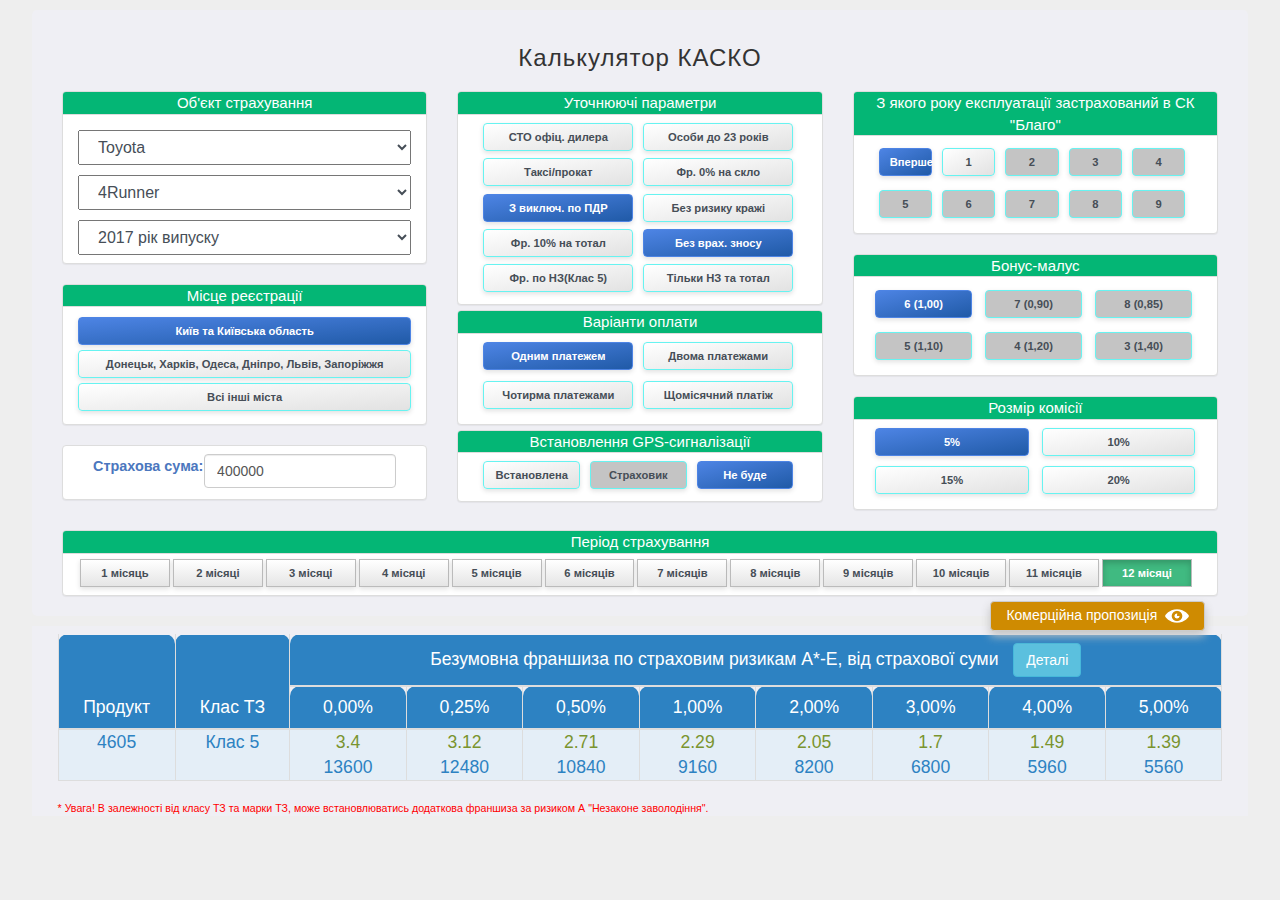
<file: index.html>
﻿<!DOCTYPE html>
<html lang="en">
<head>
  <meta charset="UTF-8">
  <title>КАСКО</title>

  <meta name="viewport" content="width=device-width, initial-scale=1">
 
  <link rel="shortcut icon" type="image/x-icon" href="http://kunkalabs.com/im/favicon.ico" />
  <link rel="stylesheet" href="css/bootstrap.min.css">

  <!-- <link rel="stylesheet" href="css/easydropdown.css"> -->

  <link rel="stylesheet" href="css/style.css?version=1.1">
  <link rel="stylesheet" href="css/main.css?version=1.1">
  <!--<link href='http://fonts.googleapis.com/css?family=Roboto' rel='stylesheet' type='text/css'>-->
  <!-- <script src="https://google-code-prettify.googlecode.com/svn/loader/run_prettify.js"></script> -->
</head>
<body>
  <div class="container">
    <h3>Калькулятор КАСКО</h3>
  
    <div class="row">
      <div class="col-md-4 col-sm-6">
        <form name="Form1">
          <div class="panel panel-default">
            <div class="panel-heading">Об'єкт страхування</div>
            <div class="panel-body">

              <select id="mark" class="dropdown col-sm-12" onchange="add_model()">
                <option class="label" hidden>Оберіть марку авто</option>
              </select>

              <select id="model" class="dropdown col-sm-12">
                <option class="label" hidden>Оберіть модель авто</option>
              </select>

              <select id="year" class="dropdown col-sm-12">
                <option value="2017" checked>2017 рік випуску</option>
                <option value="2016">2016 рік випуску</option>
                <option value="2015">2015 рік випуску</option>
                <option value="2014">2014 рік випуску</option>
                <option value="2013">2013 рік випуску</option>
                <option value="2012">2012 рік випуску</option>
                <option value="2011">2011 рік випуску</option>
                <option value="2010">2010 рік випуску</option>
                <option value="2009">2009 рік випуску</option>
                <option value="2008">2008 рік випуску</option>
              </select>
            </div>
          </div>
        </form>
        <form name="Form4">
          <div class="panel panel-default ">
            <div class="panel-heading">Місце реєстрації</div>
            <div class="panel-body">
              <div class="buttons">
                <div class="gorod">
                  <input class="region" type="radio" name="option" id="region1" value="1" checked />
                  <label for="region1">Київ та Київська область</label>
                </div>
              </div>
              <div class="buttons">
                <div class="gorod">
                  <input class="region" type="radio" name="option" id="region2" value="2" />
                  <label for="region2">Донецьк, Харків, Одеса, Дніпро, Львів, Запоріжжя</label>
                </div>
              </div>
              <div class="buttons">
                <div class="gorod">
                  <input class="region" type="radio" name="option" id="region3" value="3" />
                  <label for="region3">Всі інші міста</label>
                </div>
              </div>
            </div>
          </div>
        </form>
        <div class="panel panel-default">
          <!-- <div class="panel-heading">Страхова сума</div> -->
          <div class="panel-body">
            <div class="col-sm-4">
              <label style="font-size: 0.9em; margin-top: 6%; white-space: nowrap; color: #4B77BE;">Страхова сума:</label>
            </div>
            <div class="col-sm-8">
              <input id="sum" type="text" class="form-control" placeholder="Введить страхову суму, грн." value="400000">
            </div>
          </div>
        </div>
      </div>
      <div class="col-md-4 col-sm-6">
        <div class="small-marg">
          <div class="panel panel-default ">
            <div class="panel-heading">Уточнюючі параметри</div>
            <div class="panel-body">
              <form name="Form6">
                <div class="buttons">
                  <div class="additional">
                    <input class="checkbox" type="checkbox" name="option" id="additional1" value="1" />
                    <label for="additional1">СТО офіц. дилера</label>
                  </div>
                </div>
                <div class="buttons">
                  <div class="additional">
                    <input class="checkbox" type="checkbox" name="option" id="additional2" value="2" />
                    <label for="additional2">Особи до 23 років</label>
                  </div>
                </div>
                <div class="buttons">
                  <div class="additional">
                    <input class="checkbox" type="checkbox" name="option" id="additional3" onclick="multiplication();" value="3" />
                    <label for="additional3">Таксі/прокат</label>
                  </div>
                </div>
                <div class="buttons">
                  <div class="additional">
                    <input class="checkbox" type="checkbox" name="option" id="additional4" value="4" />
                    <label for="additional4">Фр. 0% на скло</label>
                  </div>
                </div>
                <div class="buttons">
                  <div class="additional">
                    <input class="checkbox" type="checkbox" name="option" id="additional5" value="5" checked />
                    <label for="additional5">З виключ. по ПДР</label>
                  </div>
                </div>
                <div class="buttons">
                  <div class="additional">
                    <input class="checkbox" type="checkbox" name="option" id="additional6" value="6" />
                    <label for="additional6">Без ризику кражі</label>
                  </div>
                </div>
                <div class="buttons">
                  <div class="additional">
                    <input class="checkbox" type="checkbox" name="option" id="additional7" value="7" />
                    <label for="additional7">Фр. 10% на тотал</label>
                  </div>
                </div>
                <div class="buttons">
                  <div class="additional">
                    <input class="checkbox" type="checkbox" name="option" id="additional8" value="8" />
                    <label for="additional8">Без врах. зносу</label>
                  </div>
                </div>
                <div class="photo" data-title="Франшиза по НЗ як по іншим ризиками (Клас 5)">
                  <div class="buttons">
                    <div class="additional">
                      <input class="checkbox" type="checkbox" name="option" id="additional9" value="9" />
                      <label for="additional9">Фр. по НЗ(Клас 5)</label>
                    </div>
                  </div>
                </div>
                <div class="photos" data-title="страхування тільки на випадок угону та тотала">
                  <div class="buttons">
                    <div class="additional">
                      <input class="checkbox" type="checkbox" name="option" id="additional10" value="10" />
                      <label for="additional10">Тільки НЗ та тотал</label>
                    </div>
                  </div>
                </div>

              </form>
            </div>
          </div>
        </div>
        <form name="Form3">
          <div class="small-marg">
            <div class="panel panel-default ">
              <div class="panel-heading">Варіанти оплати</div>
              <div class="panel-body">
                <div class="buttons">
                  <div class="variant">
                    <input class="strok_oplat" type="radio" name="option" id="oplata1" value="1" checked />
                    <label for="oplata1">Одним платежем</label>
                  </div>
                </div>
                <div class="buttons">
                  <div class="variant">
                    <input class="strok_oplat" type="radio" name="option" id="oplata2" value="2" />
                    <label for="oplata2">Двома платежами</label>
                  </div>
                </div>
                <div class="buttons">
                  <div class="variant">
                    <input class="strok_oplat" type="radio" name="option" id="oplata3" value="3" />
                    <label for="oplata3">Чотирма платежами</label>
                  </div>
                </div>
                <div class="buttons">
                  <div class="variant">
                    <input class="strok_oplat" type="radio" name="option" id="oplata4" value="4" />
                    <label for="oplata4">Щомісячний платіж</label>
                  </div>
                </div>
              </div>
            </div>
          </div>
        </form>
        <form name="Form5">
          <div class="panel panel-default ">
            <div class="panel-heading">Встановлення GPS-сигналізації</div>
            <div class="panel-body">
              <div class="buttons">
                <div class="gps">
                  <input class="install_gps" type="radio" name="option" id="gps1" value="1" checked />
                  <label for="gps1">Встановлена</label>
                </div>
              </div>
              <div class="buttons">
                <div class="gps">
                  <input class="install_gps" type="radio" name="option" id="gps2" value="2" />
                  <label for="gps2">Страховик</label>
                </div>
              </div>
              <div class="buttons">
                <div class="gps">
                  <input class="install_gps" type="radio" name="option" id="gps3" value="3" />
                  <label for="gps3">Не буде</label>
                </div>
              </div>
            </div>
          </div>
        </form>
      </div>
      <div class="col-md-4 col-sm-12">
        <form name="Form2">
          <div class="panel panel-default ">
            <div class="panel-heading">З якого року експлуатації застрахований в СК "Благо"</div>
            <div class="panel-body">
              <div class="buttons">
                <div class="period">
                  <input class="period_obsl" type="radio" name="option" id="period1" value="0" checked />
                  <label for="period1">Вперше</label>
                </div>
              </div>
              <div class="buttons">
                <div class="period">
                  <input class="period_obsl" type="radio" name="option" id="period2" value="1" />
                  <label for="period2">1</label>
                </div>
              </div>
              <div class="buttons">
                <div class="period">
                  <input class="period_obsl" type="radio" name="option" id="period3" value="2" />
                  <label for="period3">2</label>
                </div>
              </div>
              <div class="buttons">
                <div class="period">
                  <input class="period_obsl" type="radio" name="option" id="period4" value="3" />
                  <label for="period4">3</label>
                </div>
              </div>
              <div class="buttons">
                <div class="period">
                  <input class="period_obsl" type="radio" name="option" id="period5" value="4" />
                  <label for="period5">4</label>
                </div>
              </div>
              <div class="buttons">
                <div class="period">
                  <input class="period_obsl" type="radio" name="option" id="period6" value="5" />
                  <label for="period6">5</label>
                </div>
              </div>
              <div class="buttons">
                <div class="period">
                  <input class="period_obsl" type="radio" name="option" id="period7" value="6" />
                  <label for="period7">6</label>
                </div>
              </div>
              <div class="buttons">
                <div class="period">
                  <input class="period_obsl" type="radio" name="option" id="period8" value="7" />
                  <label for="period8">7</label>
                </div>
              </div>
              <div class="buttons">
                <div class="period">
                  <input class="period_obsl" type="radio" name="option" id="period9" value="8" />
                  <label for="period9">8</label>
                </div>
              </div>
              <div class="buttons">
                <div class="period">
                  <input class="period_obsl" type="radio" name="option" id="period10" value="9" />
                  <label for="period10">9</label>
                </div>
              </div>
            </div>
          </div>
        </form>
      </div>
      <div class="col-md-4 col-sm-6">
        <div class="panel panel-default">
          <div class="panel-heading">Бонус-малус</div>
          <div class="panel-body">
            <form name="Form7">
              <div class="buttons">
                <div class="bonus">
                  <input class="bonus_malus" type="radio" name="option" id="bonus3" value="6" checked />
                  <label for="bonus3">6 (1,00)</label>
                </div>
              </div>

              <div class="buttons">
                <div class="bonus">
                  <input class="bonus_malus" type="radio" name="option" id="bonus2" value="7" />
                  <label for="bonus2">7 (0,90)</label>
                </div>
              </div>
              <div class="buttons">
                <div class="bonus">
                  <input class="bonus_malus" type="radio" name="option" id="bonus1" value="8" />
                  <label for="bonus1">8 (0,85)</label>
                </div>
              </div>

              <div class="buttons">
                <div class="bonus">
                  <input class="bonus_malus" type="radio" name="option" id="bonus4" value="5" />
                  <label for="bonus4">5 (1,10)</label>
                </div>
              </div>
              <div class="buttons">
                <div class="bonus">
                  <input class="bonus_malus" type="radio" name="option" id="bonus5" value="4" />
                  <label for="bonus5">4 (1,20)</label>
                </div>
              </div>
              <div class="buttons">
                <div class="bonus">
                  <input class="bonus_malus" type="radio" name="option" id="bonus6" value="3" />
                  <label for="bonus6">3 (1,40)</label>
                </div>
              </div>
            </form>
          </div>
        </div>
      </div>
      <div class="col-md-4 col-sm-6">
        <div class="panel panel-default">
          <div class="panel-heading">Розмір комісії</div>
          <div class="panel-body">
            <form name="Form8">
              <div class="buttons">
                <div class="comis">
                  <input class="comis_nagoroda" type="radio" name="option" id="comis1" value="1" checked />
                  <label for="comis1">5%</label>
                </div>
              </div>
              <div class="buttons">
                <div class="comis">
                  <input class="comis_nagoroda" type="radio" name="option" id="comis2" value="2" />
                  <label for="comis2">10%</label>
                </div>
              </div>
              <div class="buttons">
                <div class="comis">
                  <input class="comis_nagoroda" type="radio" name="option" id="comis3" value="3" />
                  <label for="comis3">15%</label>
                </div>
              </div>
              <div class="buttons">
                <div class="comis">
                  <input class="comis_nagoroda" type="radio" name="option" id="comis4" value="4" />
                  <label for="comis4">20%</label>
                </div>
              </div>
            </form>
          </div>
        </div>
      </div>
      <div class="row">
        <div class="col-sm-12">
          <form name="Form0">
            <div class="panel panel-default">
              <div class="panel-heading">Період страхування</div>
              <div class="panel-body">
                <div class="radios-as-buttons">
                  <div>
                    <input class="period_strah" type="radio" name="option" id="radio1" value="1" />
                    <label for="radio1">1 місяць</label>
                  </div>
                  <div>
                    <input class="period_strah" type="radio" name="option" id="radio2" value="2" />
                    <label for="radio2">2 місяці</label>
                  </div>
                  <div>
                    <input class="period_strah" type="radio" name="option" id="radio3" value="3" />
                    <label for="radio3">3 місяці</label>
                  </div>
                  <div>
                    <input class="period_strah" type="radio" name="option" id="radio4" value="4" />
                    <label for="radio4">4 місяці</label>
                  </div>
                  <div>
                    <input class="period_strah" type="radio" name="option" id="radio5" value="5" />
                    <label for="radio5">5 місяців</label>
                  </div>
                  <div>
                    <input class="period_strah" type="radio" name="option" id="radio6" value="6" />
                    <label for="radio6">6 місяців</label>
                  </div>
                  <div>
                    <input class="period_strah" type="radio" name="option" id="radio7" value="7" />
                    <label for="radio7">7 місяців</label>
                  </div>
                  <div>
                    <input class="period_strah" type="radio" name="option" id="radio8" value="8" />
                    <label for="radio8">8 місяців</label>
                  </div>
                  <div>
                    <input class="period_strah" type="radio" name="option" id="radio9" value="9" />
                    <label for="radio9">9 місяців</label>
                  </div>
                  <div>
                    <input class="period_strah" type="radio" name="option" id="radio10" value="10" />
                    <label for="radio10">10 місяців</label>
                  </div>
                  <div>
                    <input class="period_strah" type="radio" name="option" id="radio11" value="11" />
                    <label for="radio11">11 місяців</label>
                  </div>
                  <div>
                    <input class="period_strah" type="radio" name="option" id="radio12" value="12" checked />
                    <label for="radio12">12 місяці</label>
                  </div>
                </div>
              </div>
            </div>
          </form>
        </div>
      </div>
    </div>
  </div>
 

  <a href="offer_casco.html" target="_blank" class="button_print"> <button type="button" class="btn btn-default hidden-print" aria-hidden="true">Комерційна пропозиція&nbsp;&nbsp;<img src="img/printer.png" alt=""></button></a>

  <div class="table_conatiner" id="table_conatiner">
    <table class="table table-bordered">
      <thead>
        <tr>
          <th rowspan="2" colspan="1"> Продукт</th>
          <th rowspan="2">Клас ТЗ</th>
          <th colspan="8" class="tabl_head">
            Безумовна франшиза по страховим ризикам А*-Е, від страхової суми&nbsp;&nbsp;
            <a href="#myModal" class="btn btn-info" style="display: inline-block; " data-toggle="modal">Деталі</a>
          </th>
        </tr>
        <tr>
          <th>0,00%</th>
          <th>0,25%</th>
          <th class="someclass">0,50%</th>
          <th class="someclass">1,00%</th>
          <th class="someclass">2,00%</th>
          <th class="someclass">3,00%</th>
          <th class="someclass">4,00%</th>
          <th class="someclass">5,00%</th>
        </tr>
      </thead>
      <tbody>
        <tr id="tr4605">
          
          <td class="prod">4605</td>
          <td class="klass"></td>
          <td class="td0"><span class="tar0"></span><br><span class="plat0"></span></td>
          <td class="td1"><span class="tar1"></span><br><span class="plat1"></span></td>
          <td class="td2"><span class="tar2"></span><br><span class="plat2"></span></td>
          <td class="td3"><span class="tar3"></span><br><span class="plat3"></span></td>
          <td class="td4"><span class="tar4"></span><br><span class="plat4"></span></td>
          <td class="td5"><span class="tar5"></span><br><span class="plat5"></span></td>
          <td class="td6"><span class="tar6"></span><br><span class="plat6"></span></td>
          <td class="td7"><span class="tar7"></span><br><span class="plat7"></span></td>
        </tr>
      </tbody>
    </table>
     <div class="error" id="error_container">
      </div>
    <p style="font-size: 8pt; color: red;">* Увага! В залежності від класу ТЗ та марки ТЗ, може встановлюватись додаткова франшиза за ризиком А "Незаконе заволодіння".</p>
  </div>
  <div id="myModal" class="modal fade">
    <div class="modal-dialog">
      <div class="modal-content">
        <!-- Заголовок модального окна -->
        <div class="modal-header">
          <button type="button" class="close" data-dismiss="modal" aria-hidden="true">×</button>
        </div>
        <!-- Основное содержимое модального окна -->
        <div class="modal-body">
          <table class="mod table table-bordered ">
            <thead>
              <tr>
                <th>Назва</th>
                <th id="th_4605"> 4605</th>
              </tr>
            </thead>
            <tbody>
              <tr>
                <td>K1</td>
                <td id="K1_4605">0</td>
              </tr>
              <tr>
                <td>K2</td>
                <td id="K2_4605">0</td>
              </tr>
              <tr>
                <td>K3</td>
                <td id="K3_4605">0</td>
              </tr>
              <tr>
                <td>K4</td>
                <td id="K4_4605">0</td>
              </tr>
              <tr>
                <td>K5</td>
                <td id="K5_4605">0</td>
              </tr>
              <tr>
                <td>K6</td>
                <td id="K6_4605">0</td>
              </tr>
              <tr>
                <td>K7</td>
                <td id="K7_4605">0</td>
              </tr>
              <tr>
                <td>K8</td>
                <td id="K8_4605">0</td>
              </tr>
              <tr>
                <td>K9</td>
                <td id="K9_4605">0</td>
              </tr>
              <tr>
                <td>K10</td>
                <td id="K10_4605">0</td>
              </tr>
              <tr>
                <td>K11</td>
                <td id="K11_4605">0</td>
              </tr>
              <tr>
                <td>K12</td>
                <td id="K12_4605">0</td>
              </tr>
              <tr>
                <td>K13</td>
                <td id="K13_4605">0</td>
              </tr>
              <tr>
                <td>K14</td>
                <td id="K14_4605">0</td>
              </tr>
              <tr>
                <td>K15</td>
                <td id="K15_4605">0</td>
              </tr>
              <tr>
                <td>K16</td>
                <td id="K16_4605">0</td>
              </tr>
              <tr>
                <td>K17</td>
                <td id="K17_4605">0</td>
              </tr>
              <tr>
                <td>K18</td>
                <td id="K18_4605">0</td>
              </tr>
              <tr>
                <td>Канд</td>
                <td id="KUND_4605">0</td>
              </tr>
            </tbody>
          </table>
        </div>
        <!-- Футер модального окна -->
        <div class="modal-footer">
        </div>
      </div>
    </div>
  </div>
  <script src="scripts/jquery-1.11.1.min.js" type="text/javascript"></script>
  <script src="scripts/bootstrap.min.js" type="text/javascript"></script>
  <script src="scripts/markamodel.js?version=1.1" type="text/javascript"></script>
  <script src="scripts/generate_variable.js?version=1.2" type="text/javascript"></script>
  <script src="scripts/validate_auto.js?version=1.1" type="text/javascript"></script>
  <script src="scripts/calculate.js?version=1.5" type="text/javascript"></script>

</body>
</html>
</file>
<file: css/style.css>
body{
	font-size: 20px;
	background: #EEEEEE;
    font-family: 'Roboto', sans-serif;
    }


h3{
    text-align: center;
    margin-bottom: 20px;
    
    /*text-shadow: #22A7F0 1px 0px, #22A7F0 1px 1px, #22A7F0 0px 1px, #22A7F0 -1px 1px, #22A7F0 -1px 0px, #22A7F0 -1px -1px, #22A7F0 0px -1px, #22A7F0 1px -1px, #22A7F0 0 0 3px, #22A7F0 0 0 3px, #22A7F0 0 0 1px, #22A7F0 0 0 1px, #22A7F0 0 0 1px, #22A7F0 0 0 1px, #22A7F0 0 0 1px, #22A7F0 0 0 1px;*/
    letter-spacing: 1px; 
    }

.container{
	margin-top: 10px;
	width: 95%;
	padding: 15px;
    padding-bottom: 0;
    /*border: 1px solid cyan;*/
    border-radius: 5px;
    background: #efeff4;
    }

.row{
    margin: 0px;
    }


.table{
    text-align: center;
     }
.table > tbody > tr > td{
    padding: 0px;
}
.table > tbody > tr > th{
    padding: 0px;
}
.table-bordered {
    border: 1px solid #efeff4;
}
th{
    text-align: center;
    color: white;
    font-weight: normal;      
    background: #2D82C2;
     border-top-left-radius: 10px;
    border-top-right-radius: 10px;
    
    }
td{
    background: #E4EEF7;
    color: #2D82C2;
}

thead{
    border-radius: 5px;
    }
.tabl_head{white-space: nowrap;}


.table_conatiner{
    width: 95%;
    margin: 10px auto;
    background: #efeff4;
    padding: 0px 2%;
   
    }

.error{
    width: 95%;
    margin: 10px auto;
    background: white;
    padding: 10px 30px;
    border: 1px solid red;
    border-radius: 5px;
    }

.mod{
    font-size: 10pt;
     }
 





/*панели подставки*/
.small-marg>.panel{margin-bottom: 5px;}

.panel:hover{
    outline: none;
    border-color: #9ecaed;
    box-shadow: 0 0 20px #9ecaed;
    }

.panel-default{
    color: #464E57;  
    }

.panel-default>.panel-heading{
    color: white;
    background-color: #04b675;
    }

.panel-body{
    padding-top: 5px;   
    padding-bottom: 8px;
    }

.panel-heading{
    padding: 0px;
    text-align: center;
    font-size: 15px;
   
    }

.ico_print{
     border: none;
     background: white;
    }



.form-control{
    margin: 1.5% 0;
    }

/*стилизация радиокнопок выбора периода страхования*/
.radios-as-buttons div {
    float: left;
    width: 8%;
    margin-left: 3px;
    white-space: nowrap;
    text-align: center;
    font-size: 0.7em;
    font-weight: normal;  
    }

input[type=radio] {
    display: none;
    }
input[type=checkbox] {
    display: none;
    }

/*.radios-as-buttons input {
    position: absolute;
    left: -9999px;
}*/
.radios-as-buttons label {
    display: block;
    margin: 0 0 0 -1px;
    padding: 5px 10px;
    border: 1px solid #BBBBBB;
    background: linear-gradient(to bottom, rgba(255,255,255,1) 0%, rgba(229,229,229,1) 100%);
    box-shadow: 0 2px 5px rgba(0, 0, 0, .12);
    cursor: pointer;
    }
.radios-as-buttons input:checked + label {
    background: #40BA81;
    box-shadow: inset 0 3px 6px rgba(0, 0, 0, .2);
     color: white;
    }

input[type="radio"]:disabled + label {
    background: #C4C4C4;
    }

input[type="checkbox"]:disabled + label {
    background: #C4C4C4;
    }


/*ЗАКРУГЛЕНИЕ УГОЛКОВ ПАНЕЛИ*/
/*.radios-as-buttons div:first-child label {
    margin-left: 0;
    border-top-left-radius: 4px;
    border-bottom-left-radius: 4px;
}
.radios-as-buttons div:last-child label {
    border-top-right-radius: 4px;
    border-bottom-right-radius: 4px;
}*/


/*выпадающие списки*/

.dropdown{
    height: 35px;
    margin-top: 10px;
    width: 100%;
    }

/*настройка кнопки*/

.buttons label{ 
    display: block;
    padding: 5px 10px;
    background: white; /* For browsers that do not support gradients */
    background: -webkit-linear-gradient(left top, white, #e2e2e2); /* For Safari 5.1 to 6.0 */
    background: -o-linear-gradient(bottom right, white, #e2e2e2); /* For Opera 11.1 to 12.0 */
    background: -moz-linear-gradient(bottom right, white, #e2e2e2); /* For Firefox 3.6 to 15 */
    background: linear-gradient(to bottom right, white, #e2e2e2); /* Standard syntax */
    border: 1px solid #67F3F1FF;
    box-shadow: 0 2px 5px rgba(0, 0, 0, .12);
    cursor: pointer;
    white-space: nowrap;
    text-align: center;
    font-size: 0.7em;
    border-radius: 4px;
    }

.buttons input:checked + label {
    background: #4D84E4; /* For browsers that do not support gradients */
    background: -webkit-linear-gradient(left top, #4D84E4, #205aa7); /* For Safari 5.1 to 6.0 */
    background: -o-linear-gradient(bottom right, #4D84E4, #205aa7); /* For Opera 11.1 to 12.0 */
    background: -moz-linear-gradient(bottom right, #4D84E4, #205aa7); /* For Firefox 3.6 to 15 */
    background: linear-gradient(to bottom right, #4D84E4, #205aa7); /* Standard syntax */
    border: 1px solid #4D84E4;
    color: #fff;
    }




/*настройки разных кнопок*/
.button_print{
    position: relative;


}

.hidden-print{
   float:right;
    
    height: 30px;
    padding: 0px 15px;
   margin-top: -15px;
   margin-bottom: 3px;
   margin-right: 75px;
    box-shadow: 0 5px 10px #c4c4c4;
    color: white;
    background: #cf8b01;
}

.period{
    float: left;
    width: 16%;
    height: 35px;
    margin-left: 3%;
    margin-top: 2%
    }

.variant{
    float: left;
    width: 45%;
    height: 35px;
    margin-left: 3%;
    margin-top: 1%
    }

.gorod{    
    width: 100%;
    margin-top: 5px;
    margin-bottom: 5px;
    }

.gps{
    float: left;
    width: 29%;
    height: 35px;
    margin-left: 3%;
    margin-top: 1%;
    margin-bottom: -3px;
    }

.additional{
    float: left;
    width: 45%;
    height: 35px;
    margin-left: 3%;
    margin-top: 1%;
    margin-bottom: -3px;
    }
.additional_long{
    float: left;
    width: 93%;
    height: 38px;
    margin-left: 3%;
    margin-top: 1%;
    margin-bottom: -3px;
    }


.bonus{
    float: left;
    width: 29%;
    height: 35px;
      margin-left: 2%;
    margin-right: 2%;
    margin-top: 2.3%;
    }

.comis{
    float: left;
    width: 46%;
    height: 35px;
    margin-left: 2%;
    margin-right: 2%;
    margin-top: 1%;
    }

.tar0, .tar1, .tar2, .tar3, .tar4, .tar5, .tar6, .tar7{
    color: #7A942E;
}


   .photo:hover::after {
    content: attr(data-title); /* Выводим текст */
    position: absolute; /* Абсолютное позиционирование */
    left: 4%; top: 48%; /* Положение подсказки */
    z-index: 1; /* Отображаем подсказку поверх других элементов */
    background: rgba(255,255,230,0.9); /* Полупрозрачный цвет фона */
    font-family: Arial, sans-serif; /* Гарнитура шрифта */
    font-size: 11px; /* Размер текста подсказки */
    padding: 5px 10px; /* Поля */
    border: 1px solid green; /* Параметры рамки */
    border-radius: 5px;
   }

   .photos:hover::after {
    content: attr(data-title); /* Выводим текст */
    position: absolute; /* Абсолютное позиционирование */
    left: 50%; top: 48%; /* Положение подсказки */
    z-index: 1; /* Отображаем подсказку поверх других элементов */
    background: rgba(255,255,230,0.9); /* Полупрозрачный цвет фона */
    font-family: Arial, sans-serif; /* Гарнитура шрифта */
    font-size: 11px; /* Размер текста подсказки */
    padding: 5px 10px; /* Поля */
    border: 1px solid green; /* Параметры рамки */
    border-radius: 5px;
   }
/*Медиазапросы для основного контента*/
@media screen and (max-width: 1480px) {
    body{ font-size: 16px;  }
    th{ white-space: pre-line;
        font-size: 110%;
        }
    td{ font-size: 110%;}
    .ico_detail{ width: 100%;  }
    }
@media screen and (max-width: 980px) {
   .container{ width: 100%;  } 
   .radios-as-buttons div { width: 16%; }
    th  { font-size: 80%;}
    td  { font-size: 80%;}
    .ico_detail{ width: 100%;  }
    .button_print{top: 10px;
                  right: 35px;}
    }
@media screen and (max-width: 630px) {
    th  { font-size: 60%;}
    td  { font-size: 60%;}
    .tabl_head{white-space: normal;}

    }
</file>
<file: css/main.css>
﻿

table {
  border-collapse: collapse;
}

h1 {
  font-size: 1.1rem;
  color: gray;
  font-weight: bold;
  text-align: center;
}


div.placeholder {
  min-width: 19rem;
  display: inline-table;
  border-radius: 0.5rem;
  vertical-align: top;
  width: 31%;
}

  div.placeholder#divR {
    min-width: 40rem;
    width: auto;
  }

  div.placeholder table {
    width: 100%;
  }


td {
  padding: 0.2rem;
}

  td.fieldHeader {
    font-weight: bold;
    font-size: 1.1rem;
    color: gray;
    text-align: left;
    position: relative;
  }

    td.fieldHeader img.infoicon {
      position: absolute;
      right: 0rem;
      top: 0.4rem;
      height: 1rem;
      cursor: help;
    }

  td.fieldData {
    border-radius: 0.5rem;
    background: #E4EEF7;
    text-align: center;
    padding-left: 0.2rem;
    padding-right: 0.5rem;
  }

    td.fieldData input,
    td.fieldData select {
      font-size: 1.1rem;
      border-radius: 0.3rem;
      padding: 0.2rem;
      margin: 0.2rem;
    }

      td.fieldData input[type='number'] {
        -moz-appearance: textfield;
      }

    td.fieldData select {
      width: 100%;
      border: 1px solid #ABCBE2;
      box-sizing: border-box;
    }

    td.fieldData input {
      width: 100%;
      border: 1px solid #ABCBE2;
      box-sizing: border-box;
    }


  td.fieldColumns {
    border-radius: 0.5rem;
    text-align: center;
    background: #E4EEF7;
    padding: 0.1rem;
    padding-top: 0.2rem;
  }

    td.fieldColumns label {
      display: inline-block;
      vertical-align: top;
      box-sizing: border-box;
    }

      td.fieldColumns label.y,
      td.fieldColumns label.n {
        background-repeat: no-repeat;
        background-position: 1rem center;
        padding-left: 2rem;
        padding-right: 2rem;
      }

      td.fieldColumns label.y {
        background-image: url(../images/thumbUp.png);
      }

      td.fieldColumns label.n {
        background-image: url(../images/thumbDown.png);
      }




 

table#tableRez {
  border-collapse: separate;
  border-spacing: 1px;
  border-radius: 1em;
  border-style: solid;
  background-color: #E4EEF7;
  border-width: 0.5rem;
  border-color: #E4EEF7;
  color: white;
  margin-left: auto;
  margin-right: auto;
  width: 90vw;
}

  table#tableRez td {
    border-radius: 0.5em;
    border: 1px solid;
  }


  table#tableRez tr.head td {
    border-radius: 0.5em 0.5em 0 0;
    background-color: #2D82C2;
    font-weight: bold;
  }


  table#tableRez tr td {
    background-color: #ABCBE2;
    min-width: 7.9vw;
    height: 2.5em;
  }



    table#tableRez tr td span.pay {
      color: darkgoldenrod;
      font-weight: bold;
    }

    table#tableRez tr td span.tar {
      color: green;
    }

    table#tableRez tr td.prodid {
      font-weight: bold;
      color: #2D82C2;
      border-color: white;
    }

    table#tableRez tr td.classname {
      font-weight: bold;
      color: #2D82C2;
      border-color: white;
    }



#divDebug {
  color: green;
  font-size: 0.8rem;
  display: none;
}

#divError {
  color: red;
  font-size: 0.8rem;
}



div.modalDialog {
  display: none;
  position: fixed;
  background: rgba(255,255,255,0.8);
  z-index: 1000;
  top: 0;
  right: 0;
  bottom: 0;
  left: 0;
}

  div.modalDialog > div {
    margin-left: auto;
    margin-right: auto;
    margin-top: 2%;
    position: relative;
    border-radius: 2rem;
    background: #E4EEF7;
    color: gray;
    width: 50vw;
    height: 85vh;
    min-width: 500px;
    min-height: 300px;
    max-height: 620px;
    padding: 1rem;
  }

  div.modalDialog a.close {
    background: #606061;
    color: #FFFFFF;
    line-height: 2rem;
    position: absolute;
    right: 1rem;
    text-align: center;
    top: 1rem;
    width: 2rem;
    text-decoration: none;
    font-weight: bold;
    border-radius: 2rem;
    box-shadow: 1px 1px 3px #000;
    cursor: default;
  }

    div.modalDialog a.close:hover {
      background: #00d9ff;
    }

  div.modalDialog > div > div {
    overflow: auto;
    height: 85%;
    text-align: justify;
  }


  div.modalDialog table#tableInfoMarka {
    margin: auto;
    width: 90%;
    display: table;
    border-collapse: collapse;
    border-radius: 1rem;
  }

    div.modalDialog table#tableInfoMarka thead {
      font-weight: bold;
      text-align: center;
    }

    div.modalDialog table#tableInfoMarka td {
      margin: 0px;
      border: solid 2px;
      padding: 0.2rem;
      text-align: center;
    }

      div.modalDialog table#tableInfoMarka td:first-child {
        text-align: left;
      }


  div.modalDialog table#tableInfo {
    margin: auto;
    width: 90%;
    display: table;
    border-collapse: collapse;
    border-radius: 1rem;
  }

    div.modalDialog table#tableInfo > caption {
      font-weight: bold;
    }


    div.modalDialog table#tableInfo td {
      margin: 0px;
      border: solid 2px;
      border-radius: 0;
      padding: 0.2rem;
    }

      div.modalDialog table#tableInfo td.valname {
        font-weight: bold;
      }


#infoBm,
#infoCost,
#infoKv,
#infoUse,
#infoProlong,
#infoPdd,
#infoRegion,
#infoPayments,
#infoVariant,
#infoAdd {
  display: none;
}
</file>
